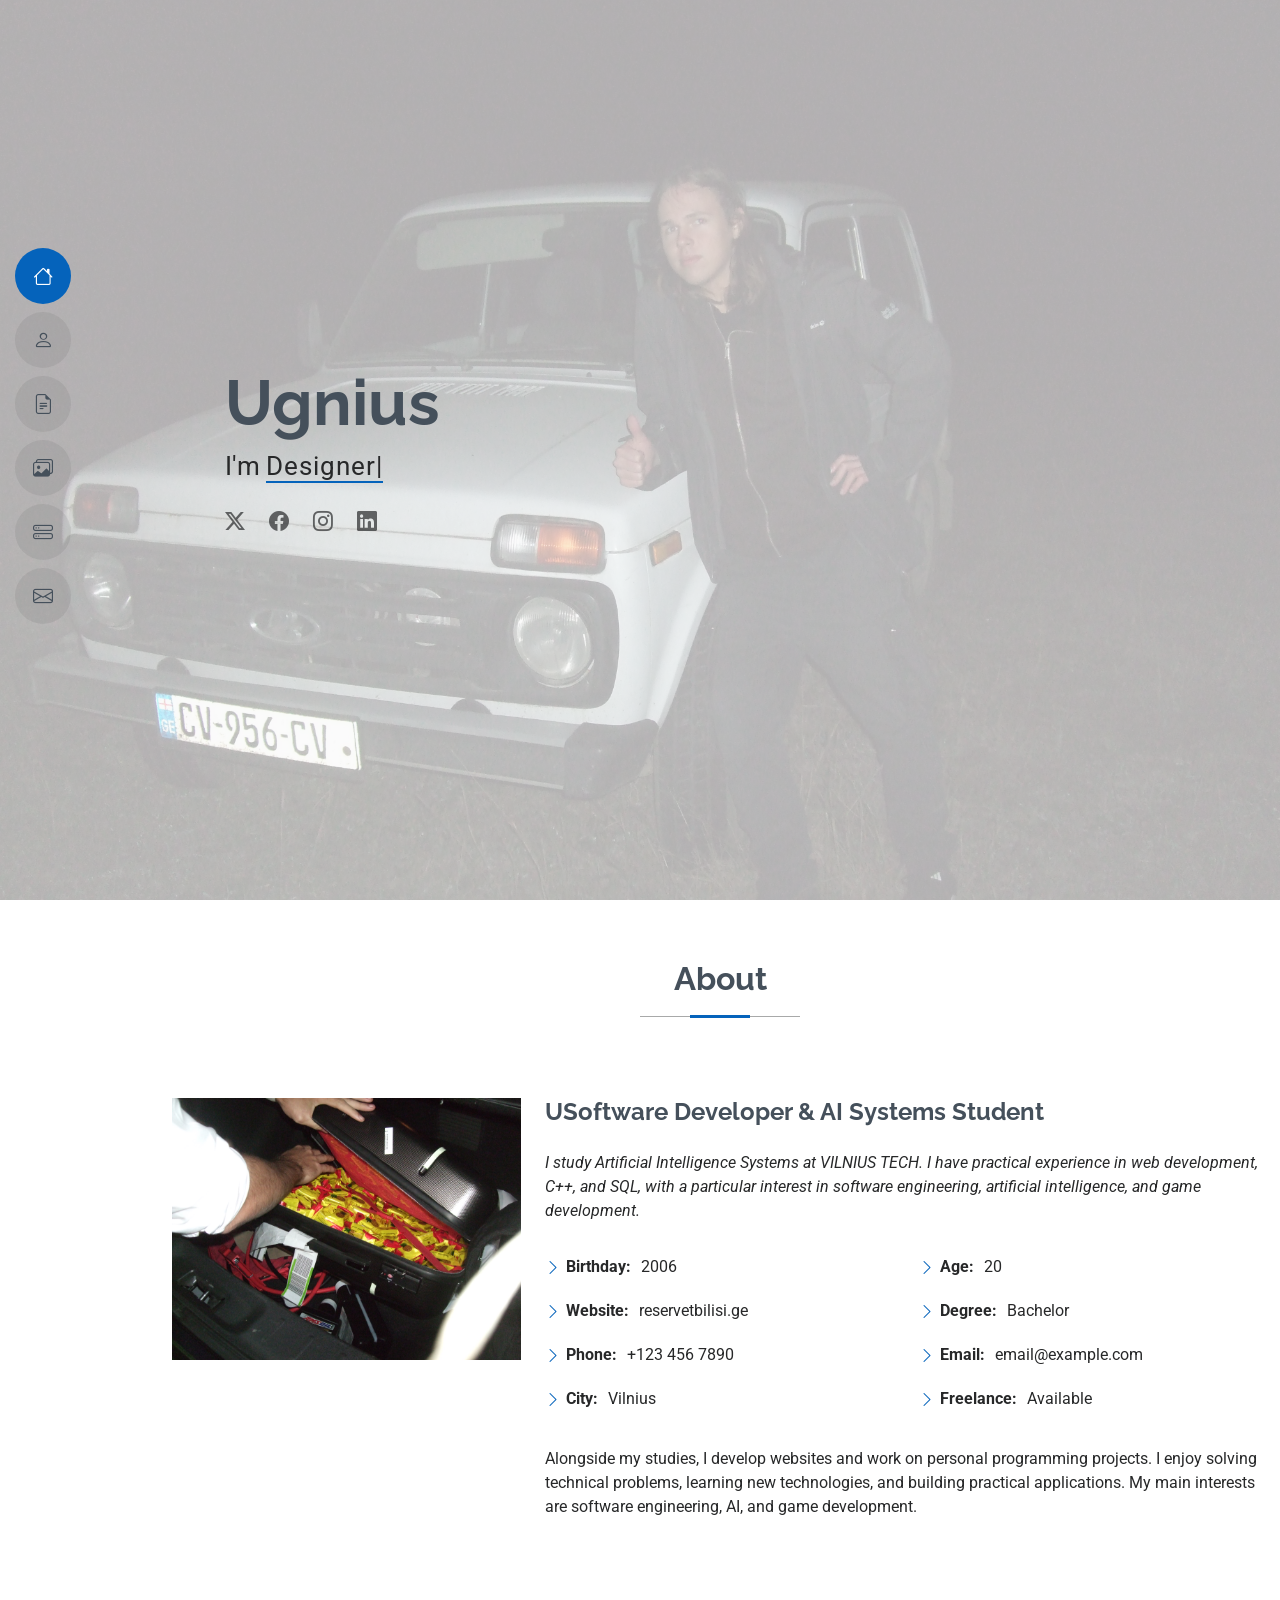
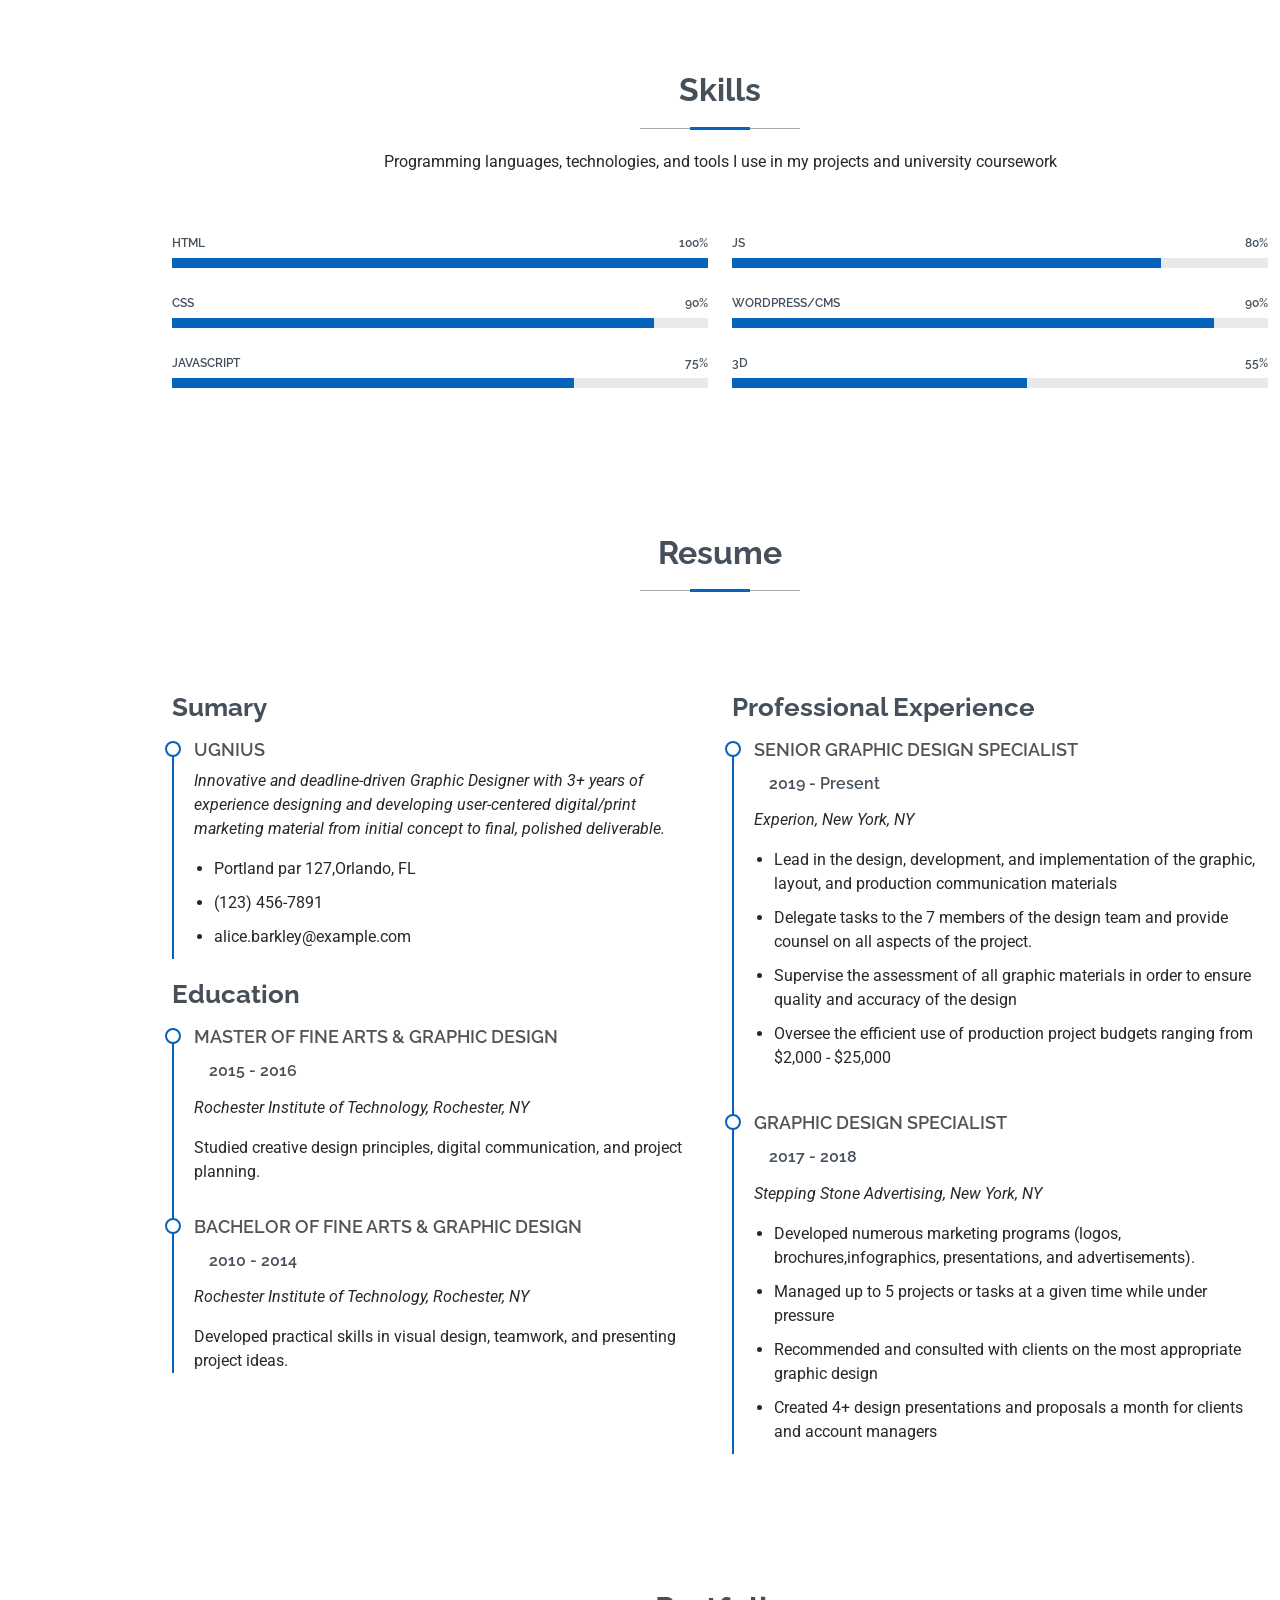
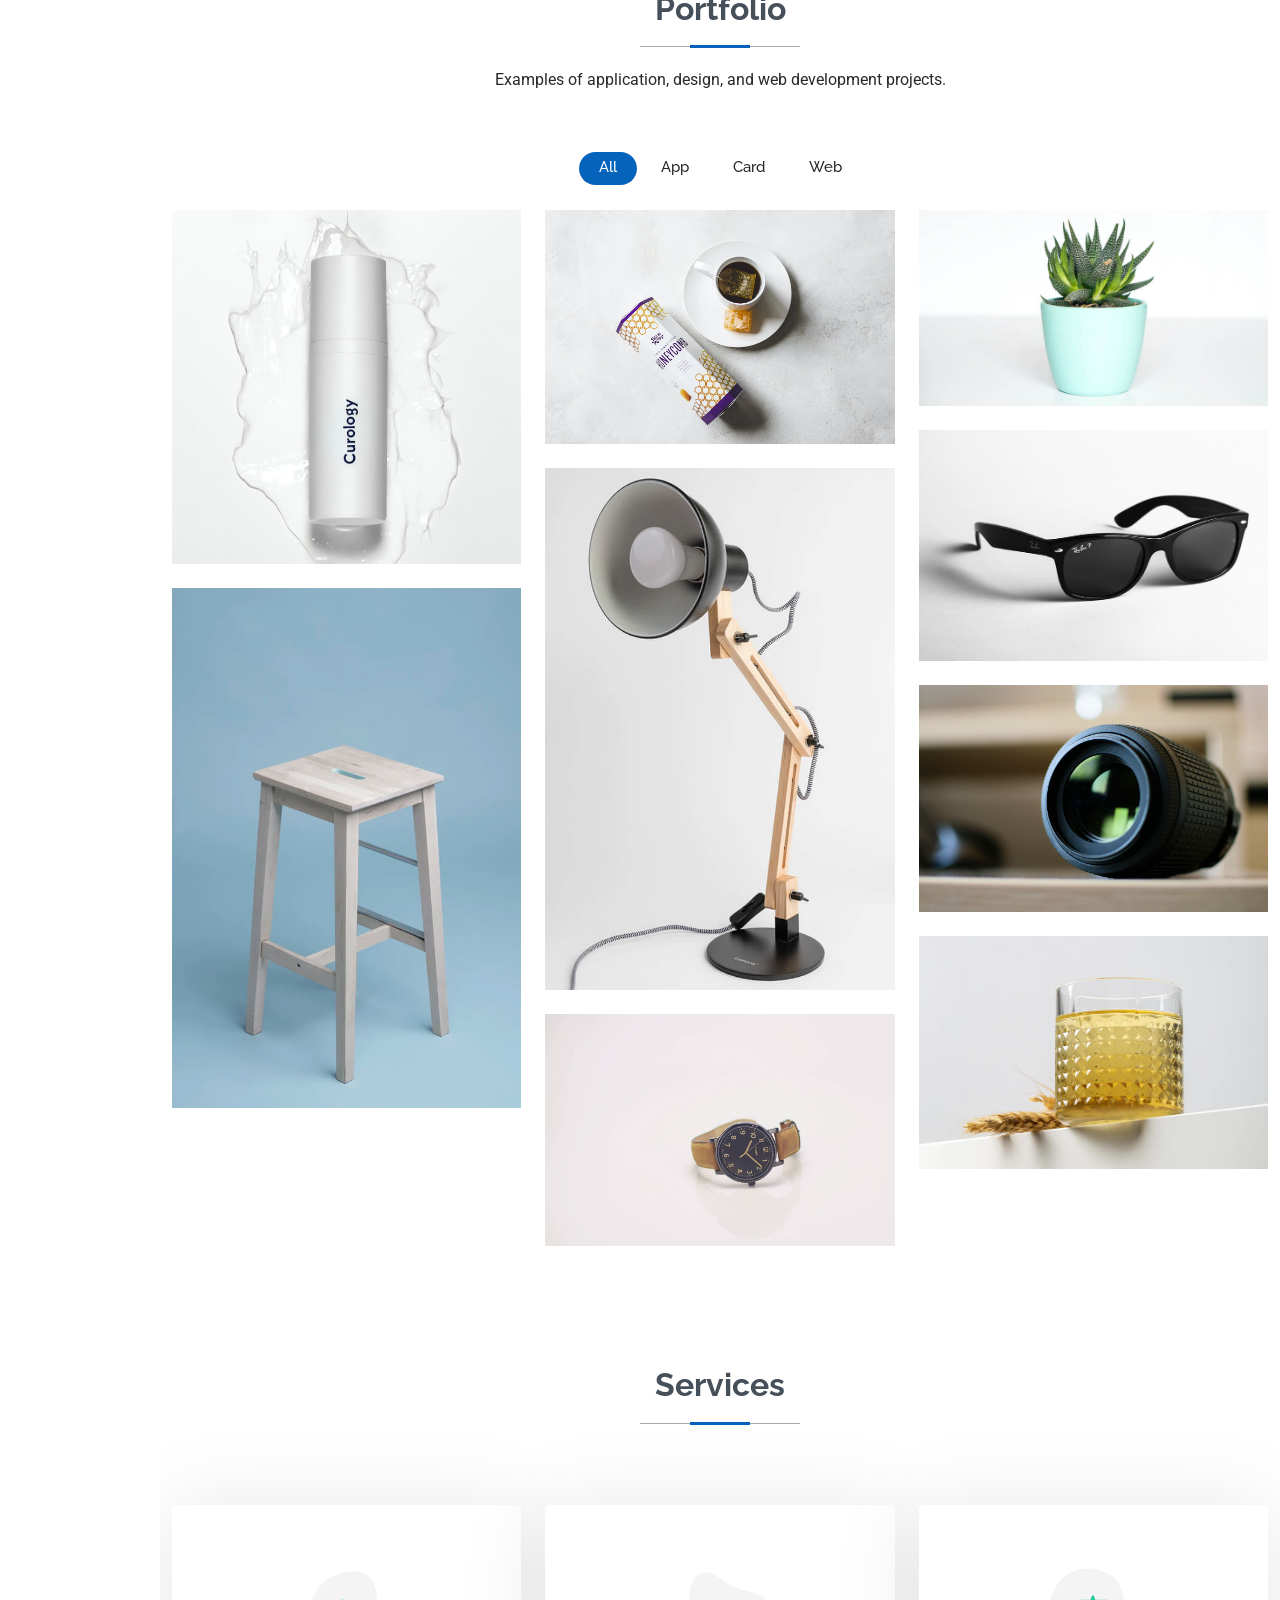
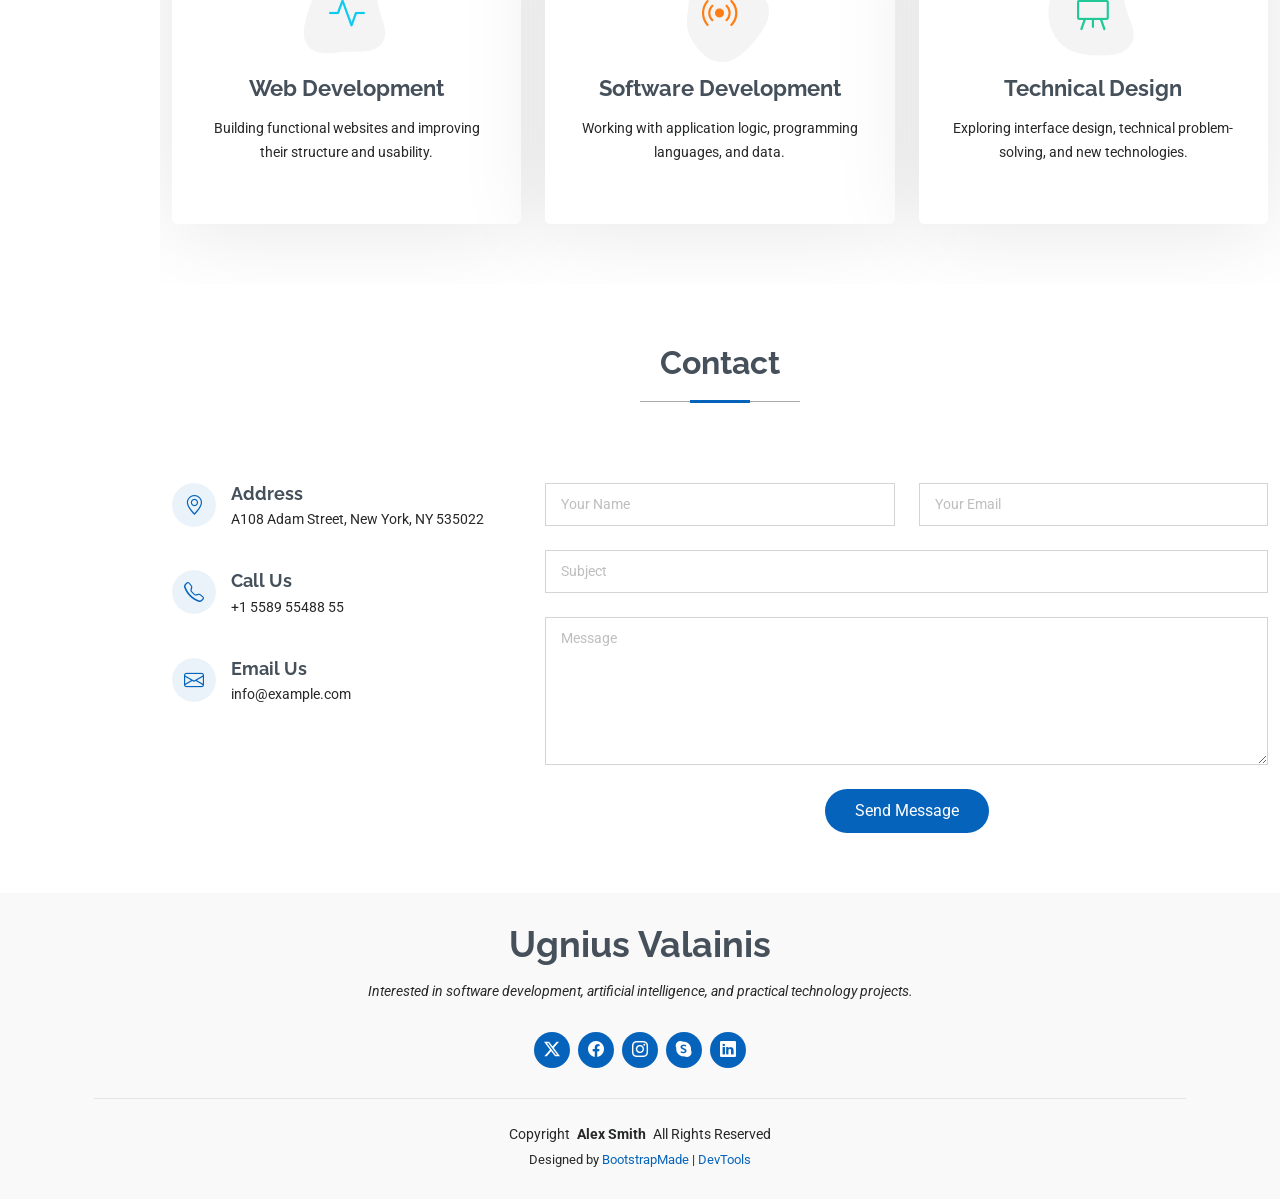
<file: index.html>
<!DOCTYPE html>
<html lang="en">

<head>

  <meta charset="UTF-8">
  <meta content="width=device-width, initial-scale=1.0" name="viewport">
  <title>My CV</title>
  <meta name="author" content="Ugnius Valainis">
  <meta content="Ugnius Valainis CV page" name="description">
  <meta content="" name="keywords">

  <!-- Favicons -->
  <link href="assets/img/favicon.png?v=2" rel="icon">
  <link href="assets/img/apple-touch-icon.png" rel="apple-touch-icon">

  <!-- Fonts -->
  <link href="https://fonts.googleapis.com" rel="preconnect">
  <link href="https://fonts.gstatic.com" rel="preconnect" crossorigin>
  <link href="https://fonts.googleapis.com/css2?family=Roboto:ital,wght@0,100;0,300;0,400;0,500;0,700;0,900;1,100;1,300;1,400;1,500;1,700;1,900&family=Poppins:ital,wght@0,100;0,200;0,300;0,400;0,500;0,600;0,700;0,800;0,900;1,100;1,200;1,300;1,400;1,500;1,600;1,700;1,800;1,900&family=Raleway:ital,wght@0,100;0,200;0,300;0,400;0,500;0,600;0,700;0,800;0,900;1,100;1,200;1,300;1,400;1,500;1,600;1,700;1,800;1,900&display=swap" rel="stylesheet">

  <!-- Library styles -->
  <link href="assets/vendor/bootstrap/css/bootstrap.min.css" rel="stylesheet">
  <link href="assets/vendor/bootstrap-icons/bootstrap-icons.css" rel="stylesheet">
  <link href="assets/vendor/aos/aos.css" rel="stylesheet">
  <link href="assets/vendor/glightbox/css/glightbox.min.css" rel="stylesheet">
  <link href="assets/vendor/swiper/swiper-bundle.min.css" rel="stylesheet">
  

  <!-- Site styles -->
  <link href="assets/css/main.css" rel="stylesheet">

</head>

<body class="index-page">

  <header id="header" class="header d-flex flex-column justify-content-center">

    <i class="header-toggle d-xl-none bi bi-list"></i>

    <nav id="navmenu" class="navmenu">
      <ul>
        <li><a href="#hero" class="active"><i class="bi bi-house navicon"></i><span>Home</span></a></li>
        <li><a href="#about"><i class="bi bi-person navicon"></i><span>About</span></a></li>
        <li><a href="#resume"><i class="bi bi-file-earmark-text navicon"></i><span>Resume</span></a></li>
        <li><a href="#portfolio"><i class="bi bi-images navicon"></i><span>Portfolio</span></a></li>
        <li><a href="#services"><i class="bi bi-hdd-stack navicon"></i><span>Services</span></a></li>
        <li><a href="#contact"><i class="bi bi-envelope navicon"></i><span>Contact</span></a></li>
      </ul>
    </nav>

  </header>

  <main class="main">

    <!-- Hero -->
    <section id="hero" class="hero section light-background">

      <img src="assets/img/hero-bg.jpg" alt="">

      <div class="container" data-aos="zoom-out">
        <div class="row justify-content-center">
          <div class="col-lg-9">
            <h2>Ugnius</h2>
            <p>I'm <span class="typed" data-typed-items="Designer, Developer, Freelancer">Designer</span><span class="typed-cursor typed-cursor--blink" aria-hidden="true"></span></p>
            <div class="social-links">
              <a href="#"><i class="bi bi-twitter-x"></i></a>
              <a href="#"><i class="bi bi-facebook"></i></a>
              <a href="#"><i class="bi bi-instagram"></i></a>
              <a href="#"><i class="bi bi-linkedin"></i></a>
            </div>
          </div>
        </div>
      </div>

    </section>

    <!-- About -->
    <section id="about" class="about section">

      <div class="container section-title" data-aos="fade-up">
        <h2>About</h2>
      </div>

      <div class="container" data-aos="fade-up" data-aos-delay="100">

        <div class="row gy-4 justify-content-center">
          <div class="col-lg-4">
            <img src="assets/img/profile-img.jpg" class="img-fluid" alt="">
          </div>
          <div class="col-lg-8 content">
            <h2>USoftware Developer &amp; AI Systems Student</h2>
            <p class="fst-italic py-3">
               I study Artificial Intelligence Systems at VILNIUS TECH.
  I have practical experience in web development, C++, and SQL,
  with a particular interest in software engineering,
  artificial intelligence, and game development.
            </p>
            <div class="row">
              <div class="col-lg-6">
                <ul>
                  <li><i class="bi bi-chevron-right"></i> <strong>Birthday:</strong> <span>2006</span></li>
                  <li><i class="bi bi-chevron-right"></i> <strong>Website:</strong> <span>reservetbilisi.ge</span></li>
                  <li><i class="bi bi-chevron-right"></i> <strong>Phone:</strong> <span>+123 456 7890</span></li>
                  <li><i class="bi bi-chevron-right"></i> <strong>City:</strong> <span>Vilnius</span></li>
                </ul>
              </div>
              <div class="col-lg-6">
                <ul>
                  <li><i class="bi bi-chevron-right"></i> <strong>Age:</strong> <span>20</span></li>
                  <li><i class="bi bi-chevron-right"></i> <strong>Degree:</strong> <span>Bachelor</span></li>
                  <li><i class="bi bi-chevron-right"></i> <strong>Email:</strong> <span>email@example.com</span></li>
                  <li><i class="bi bi-chevron-right"></i> <strong>Freelance:</strong> <span>Available</span></li>
                </ul>
              </div>
            </div>
            <p class="py-3">
              Alongside my studies, I develop websites and work on personal
  programming projects. I enjoy solving technical problems,
  learning new technologies, and building practical applications.
  My main interests are software engineering, AI, and game development.
            </p>
          </div>
        </div>

      </div>

    </section>

    <!-- Skills -->
    <section id="skills" class="skills section">

      <div class="container section-title" data-aos="fade-up">
        <h2>Skills</h2>
        <p>Programming languages, technologies, and tools I use in my projects and university coursework</p>
      </div>

      <div class="container" data-aos="fade-up" data-aos-delay="100">

        <div class="row skills-content skills-animation">

          <div class="col-lg-6">

            <div class="progress">
              <span class="skill"><span>HTML</span> <i class="val">100%</i></span>
              <div class="progress-bar-wrap">
                <div class="progress-bar" role="progressbar" aria-valuenow="100" aria-valuemin="0" aria-valuemax="100"></div>
              </div>
            </div>

            <div class="progress">
              <span class="skill"><span>CSS</span> <i class="val">90%</i></span>
              <div class="progress-bar-wrap">
                <div class="progress-bar" role="progressbar" aria-valuenow="90" aria-valuemin="0" aria-valuemax="100"></div>
              </div>
            </div>

            <div class="progress">
              <span class="skill"><span>JavaScript</span> <i class="val">75%</i></span>
              <div class="progress-bar-wrap">
                <div class="progress-bar" role="progressbar" aria-valuenow="75" aria-valuemin="0" aria-valuemax="100"></div>
              </div>
            </div>

          </div>

          <div class="col-lg-6">

            <div class="progress">
              <span class="skill"><span>JS</span> <i class="val">80%</i></span>
              <div class="progress-bar-wrap">
                <div class="progress-bar" role="progressbar" aria-valuenow="80" aria-valuemin="0" aria-valuemax="100"></div>
              </div>
            </div>

            <div class="progress">
              <span class="skill"><span>WordPress/CMS</span> <i class="val">90%</i></span>
              <div class="progress-bar-wrap">
                <div class="progress-bar" role="progressbar" aria-valuenow="90" aria-valuemin="0" aria-valuemax="100"></div>
              </div>
            </div>

            <div class="progress">
              <span class="skill"><span>3d</span> <i class="val">55%</i></span>
              <div class="progress-bar-wrap">
                <div class="progress-bar" role="progressbar" aria-valuenow="55" aria-valuemin="0" aria-valuemax="100"></div>
              </div>
            </div>

          </div>

        </div>

      </div>

    </section>

    <!-- Resume -->
    <section id="resume" class="resume section">

      <div class="container section-title" data-aos="fade-up">
        <h2>Resume</h2>
      </div>

      <div class="container">

        <div class="row">

          <div class="col-lg-6" data-aos="fade-up" data-aos-delay="100">
            <h3 class="resume-title">Sumary</h3>

            <div class="resume-item pb-0">
              <h4>Ugnius</h4>
              <p><em>Innovative and deadline-driven Graphic Designer with 3+ years of experience designing and developing user-centered digital/print marketing material from initial concept to final, polished deliverable.</em></p>
              <ul>
                <li>Portland par 127,Orlando, FL</li>
                <li>(123) 456-7891</li>
                <li>alice.barkley@example.com</li>
              </ul>
            </div>

            <h3 class="resume-title">Education</h3>
            <div class="resume-item">
              <h4>Master of Fine Arts &amp; Graphic Design</h4>
              <h5>2015 - 2016</h5>
              <p><em>Rochester Institute of Technology, Rochester, NY</em></p>
              <p>Studied creative design principles, digital communication, and project planning.</p>
            </div>

            <div class="resume-item">
              <h4>Bachelor of Fine Arts &amp; Graphic Design</h4>
              <h5>2010 - 2014</h5>
              <p><em>Rochester Institute of Technology, Rochester, NY</em></p>
              <p>Developed practical skills in visual design, teamwork, and presenting project ideas.</p>
            </div>

          </div>

          <div class="col-lg-6" data-aos="fade-up" data-aos-delay="200">
            <h3 class="resume-title">Professional Experience</h3>
            <div class="resume-item">
              <h4>Senior graphic design specialist</h4>
              <h5>2019 - Present</h5>
              <p><em>Experion, New York, NY </em></p>
              <ul>
                <li>Lead in the design, development, and implementation of the graphic, layout, and production communication materials</li>
                <li>Delegate tasks to the 7 members of the design team and provide counsel on all aspects of the project. </li>
                <li>Supervise the assessment of all graphic materials in order to ensure quality and accuracy of the design</li>
                <li>Oversee the efficient use of production project budgets ranging from $2,000 - $25,000</li>
              </ul>
            </div>

            <div class="resume-item">
              <h4>Graphic design specialist</h4>
              <h5>2017 - 2018</h5>
              <p><em>Stepping Stone Advertising, New York, NY</em></p>
              <ul>
                <li>Developed numerous marketing programs (logos, brochures,infographics, presentations, and advertisements).</li>
                <li>Managed up to 5 projects or tasks at a given time while under pressure</li>
                <li>Recommended and consulted with clients on the most appropriate graphic design</li>
                <li>Created 4+ design presentations and proposals a month for clients and account managers</li>
              </ul>
            </div>

          </div>

        </div>

      </div>

    </section>

    <!-- Portfolio -->
    <section id="portfolio" class="portfolio section">

      <div class="container section-title" data-aos="fade-up">
        <h2>Portfolio</h2>
        <p>Examples of application, design, and web development projects.</p>
      </div>

      <div class="container">

        <div class="isotope-layout" data-default-filter="*" data-layout="masonry" data-sort="original-order">

          <ul class="portfolio-filters isotope-filters" data-aos="fade-up" data-aos-delay="100">
            <li data-filter="*" class="filter-active">All</li>
            <li data-filter=".filter-app">App</li>
            <li data-filter=".filter-product">Card</li>
            <li data-filter=".filter-branding">Web</li>
          </ul>

          <div class="row gy-4 isotope-container" data-aos="fade-up" data-aos-delay="200">

            <div class="col-lg-4 col-md-6 portfolio-item isotope-item filter-app">
              <img src="assets/img/masonry-portfolio/masonry-portfolio-1.jpg" class="img-fluid" alt="">
              <div class="portfolio-info">
                <h4>App 1</h4>
                <p>Example project showcasing basic design and development work.</p>
                <a href="assets/img/masonry-portfolio/masonry-portfolio-1.jpg" title="App 1" data-gallery="portfolio-gallery-app" class="glightbox preview-link"><i class="bi bi-zoom-in"></i></a>
                <a href="" title="More Details" class="details-link"><i class="bi bi-link-45deg"></i></a>
              </div>
            </div>

            <div class="col-lg-4 col-md-6 portfolio-item isotope-item filter-product">
              <img src="assets/img/masonry-portfolio/masonry-portfolio-2.jpg" class="img-fluid" alt="">
              <div class="portfolio-info">
                <h4>Product 1</h4>
                <p>Example project showcasing basic design and development work.</p>
                <a href="assets/img/masonry-portfolio/masonry-portfolio-2.jpg" title="Product 1" data-gallery="portfolio-gallery-product" class="glightbox preview-link"><i class="bi bi-zoom-in"></i></a>
                <a href="" title="More Details" class="details-link"><i class="bi bi-link-45deg"></i></a>
              </div>
            </div>

            <div class="col-lg-4 col-md-6 portfolio-item isotope-item filter-branding">
              <img src="assets/img/masonry-portfolio/masonry-portfolio-3.jpg" class="img-fluid" alt="">
              <div class="portfolio-info">
                <h4>Branding 1</h4>
                <p>Example project showcasing basic design and development work.</p>
                <a href="assets/img/masonry-portfolio/masonry-portfolio-3.jpg" title="Branding 1" data-gallery="portfolio-gallery-branding" class="glightbox preview-link"><i class="bi bi-zoom-in"></i></a>
                <a href="" title="More Details" class="details-link"><i class="bi bi-link-45deg"></i></a>
              </div>
            </div>

            <div class="col-lg-4 col-md-6 portfolio-item isotope-item filter-app">
              <img src="assets/img/masonry-portfolio/masonry-portfolio-4.jpg" class="img-fluid" alt="">
              <div class="portfolio-info">
                <h4>App 2</h4>
                <p>Example project showcasing basic design and development work.</p>
                <a href="assets/img/masonry-portfolio/masonry-portfolio-4.jpg" title="App 2" data-gallery="portfolio-gallery-app" class="glightbox preview-link"><i class="bi bi-zoom-in"></i></a>
                <a href="" title="More Details" class="details-link"><i class="bi bi-link-45deg"></i></a>
              </div>
            </div>

            <div class="col-lg-4 col-md-6 portfolio-item isotope-item filter-product">
              <img src="assets/img/masonry-portfolio/masonry-portfolio-5.jpg" class="img-fluid" alt="">
              <div class="portfolio-info">
                <h4>Product 2</h4>
                <p>Example project showcasing basic design and development work.</p>
                <a href="assets/img/masonry-portfolio/masonry-portfolio-5.jpg" title="Product 2" data-gallery="portfolio-gallery-product" class="glightbox preview-link"><i class="bi bi-zoom-in"></i></a>
                <a href="" title="More Details" class="details-link"><i class="bi bi-link-45deg"></i></a>
              </div>
            </div>

            <div class="col-lg-4 col-md-6 portfolio-item isotope-item filter-branding">
              <img src="assets/img/masonry-portfolio/masonry-portfolio-6.jpg" class="img-fluid" alt="">
              <div class="portfolio-info">
                <h4>Branding 2</h4>
                <p>Example project showcasing basic design and development work.</p>
                <a href="assets/img/masonry-portfolio/masonry-portfolio-6.jpg" title="Branding 2" data-gallery="portfolio-gallery-branding" class="glightbox preview-link"><i class="bi bi-zoom-in"></i></a>
                <a href="" title="More Details" class="details-link"><i class="bi bi-link-45deg"></i></a>
              </div>
            </div>

            <div class="col-lg-4 col-md-6 portfolio-item isotope-item filter-app">
              <img src="assets/img/masonry-portfolio/masonry-portfolio-7.jpg" class="img-fluid" alt="">
              <div class="portfolio-info">
                <h4>App 3</h4>
                <p>Example project showcasing basic design and development work.</p>
                <a href="assets/img/masonry-portfolio/masonry-portfolio-7.jpg" title="App 3" data-gallery="portfolio-gallery-app" class="glightbox preview-link"><i class="bi bi-zoom-in"></i></a>
                <a href="" title="More Details" class="details-link"><i class="bi bi-link-45deg"></i></a>
              </div>
            </div>

            <div class="col-lg-4 col-md-6 portfolio-item isotope-item filter-product">
              <img src="assets/img/masonry-portfolio/masonry-portfolio-8.jpg" class="img-fluid" alt="">
              <div class="portfolio-info">
                <h4>Product 3</h4>
                <p>Example project showcasing basic design and development work.</p>
                <a href="assets/img/masonry-portfolio/masonry-portfolio-8.jpg" title="Product 3" data-gallery="portfolio-gallery-product" class="glightbox preview-link"><i class="bi bi-zoom-in"></i></a>
                <a href="" title="More Details" class="details-link"><i class="bi bi-link-45deg"></i></a>
              </div>
            </div>

            <div class="col-lg-4 col-md-6 portfolio-item isotope-item filter-branding">
              <img src="assets/img/masonry-portfolio/masonry-portfolio-9.jpg" class="img-fluid" alt="">
              <div class="portfolio-info">
                <h4>Branding 3</h4>
                <p>Example project showcasing basic design and development work.</p>
                <a href="assets/img/masonry-portfolio/masonry-portfolio-9.jpg" title="Branding 2" data-gallery="portfolio-gallery-branding" class="glightbox preview-link"><i class="bi bi-zoom-in"></i></a>
                <a href="" title="More Details" class="details-link"><i class="bi bi-link-45deg"></i></a>
              </div>
            </div>

          </div>

        </div>

      </div>

    </section>

    <!-- Services -->
    <section id="services" class="services section">

      <div class="container section-title" data-aos="fade-up">
        <h2>Services</h2>
      </div>

      <div class="container">

        <div class="row gy-4">

          <div class="col-lg-4 col-md-6" data-aos="fade-up" data-aos-delay="100">
            <div class="service-item item-cyan position-relative">
              <div class="icon">
                <svg width="100" height="100" viewBox="0 0 600 600" xmlns="http://www.w3.org/2000/svg">
                  <path stroke="none" stroke-width="0" fill="#f5f5f5" d="M300,521.0016835830174C376.1290562159157,517.8887921683347,466.0731472004068,529.7835943286574,510.70327084640275,468.03025145048787C554.3714126377745,407.6079735673963,508.03601936045806,328.9844924480964,491.2728896941984,256.3432110539036C474.5976632858925,184.082847569629,479.9380746630129,96.60480741107993,416.23090153303,58.64404602377083C348.86323505073057,18.502131276798302,261.93793281208167,40.57373210992963,193.5410806939664,78.93577620505333C130.42746243093433,114.334589627462,98.30271207620316,179.96522072025542,76.75703585869454,249.04625023123273C51.97151888228291,328.5150500222984,13.704378332031375,421.85034740162234,66.52175969318436,486.19268352777647C119.04800174914682,550.1803526380478,217.28368757567262,524.383925680826,300,521.0016835830174"></path>
                </svg>
                <i class="bi bi-activity"></i>
              </div>
              <a href="#" class="stretched-link">
                <h3>Web Development</h3>
              </a>
              <p>Building functional websites and improving their structure and usability.</p>
            </div>
          </div>

          <div class="col-lg-4 col-md-6" data-aos="fade-up" data-aos-delay="200">
            <div class="service-item item-orange position-relative">
              <div class="icon">
                <svg width="100" height="100" viewBox="0 0 600 600" xmlns="http://www.w3.org/2000/svg">
                  <path stroke="none" stroke-width="0" fill="#f5f5f5" d="M300,582.0697525312426C382.5290701553225,586.8405444964366,449.9789794690241,525.3245884688669,502.5850820975895,461.55621195738473C556.606425686781,396.0723002908107,615.8543463187945,314.28637112970534,586.6730223649479,234.56875336149918C558.9533121215079,158.8439757836574,454.9685369536778,164.00468322053177,381.49747125262974,130.76875717737553C312.15926192815925,99.40240125094834,248.97055460311594,18.661163978235184,179.8680185752513,50.54337015887873C110.5421016452524,82.52863877960104,119.82277516462835,180.83849132639028,109.12597500060166,256.43424936330496C100.08760227029461,320.3096726198365,92.17705696193138,384.0621239912766,124.79988738764834,439.7174275375508C164.83382741302287,508.01625554203684,220.96474134820875,577.5009287672846,300,582.0697525312426"></path>
                </svg>
                <i class="bi bi-broadcast"></i>
              </div>
              <a href="#" class="stretched-link">
                <h3>Software Development</h3>
              </a>
              <p>Working with application logic, programming languages, and data.</p>
            </div>
          </div>

          <div class="col-lg-4 col-md-6" data-aos="fade-up" data-aos-delay="300">
            <div class="service-item item-teal position-relative">
              <div class="icon">
                <svg width="100" height="100" viewBox="0 0 600 600" xmlns="http://www.w3.org/2000/svg">
                  <path stroke="none" stroke-width="0" fill="#f5f5f5" d="M300,541.5067337569781C382.14930387511276,545.0595476570109,479.8736841581634,548.3450877840088,526.4010558755058,480.5488172755941C571.5218469581645,414.80211281144784,517.5187510058486,332.0715597781072,496.52539010469104,255.14436215662573C477.37192568655914,184.95920475031193,473.57363656557914,105.61284051026155,413.0603344069578,65.22779650032875C343.27470386102294,18.654635553484475,251.2091493199835,5.337323636656869,175.0934190732945,40.62881213300186C97.87086631185822,76.43348514350839,51.98124368387456,156.15599469081315,36.44837278890362,239.84606092416172C21.716077023791087,319.22268207091537,43.775223500013084,401.1760424656574,96.891909868211,461.97329694683043C147.22146801428983,519.5804099606455,223.5754009179313,538.201503339737,300,541.5067337569781"></path>
                </svg>
                <i class="bi bi-easel"></i>
              </div>
              <a href="#" class="stretched-link">
                <h3>Technical Design</h3>
              </a>
              <p>Exploring interface design, technical problem-solving, and new technologies.</p>
            </div>
          </div>

        </div>

      </div>

    </section>

    <!-- Contact -->
    <section id="contact" class="contact section">

      <div class="container section-title" data-aos="fade-up">
        <h2>Contact</h2>
      </div>

      <div class="container" data-aos="fade" data-aos-delay="100">

        <div class="row gy-4">

          <div class="col-lg-4">
            <div class="info-item d-flex" data-aos="fade-up" data-aos-delay="200">
              <i class="bi bi-geo-alt flex-shrink-0"></i>
              <div>
                <h3>Address</h3>
                <p>A108 Adam Street, New York, NY 535022</p>
              </div>
            </div>

            <div class="info-item d-flex" data-aos="fade-up" data-aos-delay="300">
              <i class="bi bi-telephone flex-shrink-0"></i>
              <div>
                <h3>Call Us</h3>
                <p>+1 5589 55488 55</p>
              </div>
            </div>

            <div class="info-item d-flex" data-aos="fade-up" data-aos-delay="400">
              <i class="bi bi-envelope flex-shrink-0"></i>
              <div>
                <h3>Email Us</h3>
                <p>info@example.com</p>
              </div>
            </div>

          </div>

          <div class="col-lg-8">
            <form action="forms/contact.php" method="post" class="php-email-form" data-aos="fade-up" data-aos-delay="200">
              <div class="row gy-4">

                <div class="col-md-6">
                  <input type="text" name="name" class="form-control" placeholder="Your Name" required="">
                </div>

                <div class="col-md-6 ">
                  <input type="email" class="form-control" name="email" placeholder="Your Email" required="">
                </div>

                <div class="col-md-12">
                  <input type="text" class="form-control" name="subject" placeholder="Subject" required="">
                </div>

                <div class="col-md-12">
                  <textarea class="form-control" name="message" rows="6" placeholder="Message" required=""></textarea>
                </div>

                <div class="col-md-12 text-center">
                  <div class="loading">Loading</div>
                  <div class="error-message"></div>
                  <div class="sent-message">Your message has been sent. Thank you!</div>

                  <button type="submit">Send Message</button>
                </div>

              </div>
            </form>
          </div>

        </div>

      </div>

    </section>

  </main>

  <footer id="footer" class="footer position-relative light-background">
    <div class="container">
      <h3 class="sitename">Ugnius Valainis</h3>
      <p>Interested in software development, artificial intelligence, and practical technology projects.</p>
      <div class="social-links d-flex justify-content-center">
        <a href=""><i class="bi bi-twitter-x"></i></a>
        <a href=""><i class="bi bi-facebook"></i></a>
        <a href=""><i class="bi bi-instagram"></i></a>
        <a href=""><i class="bi bi-skype"></i></a>
        <a href=""><i class="bi bi-linkedin"></i></a>
      </div>
      <div class="container">
        <div class="copyright">
          <span>Copyright</span> <strong class="px-1 sitename">Alex Smith</strong> <span>All Rights Reserved</span>
        </div>
        <div class="credits">
          <!-- Keep template credits unless your license permits removal. -->

          <!-- Licensing information: https://bootstrapmade.com/license/ -->

          Designed by <a href="https://bootstrapmade.com/">BootstrapMade</a> | <a href="https://bootstrapmade.com/tools/">DevTools</a>
        </div>
      </div>
    </div>
  </footer>

  <!-- Scroll Top -->
  <a href="#" id="scroll-top" class="scroll-top d-flex align-items-center justify-content-center"><i class="bi bi-arrow-up-short"></i></a>

  <!-- Preloader -->
  <div id="preloader"></div>

  <!-- Libraries -->
  <script src="assets/vendor/bootstrap/js/bootstrap.bundle.min.js"></script>
  <script src="assets/vendor/php-email-form/validate.js"></script>
  <script src="assets/vendor/aos/aos.js"></script>
  <script src="assets/vendor/typed.js/typed.umd.js"></script>
  <script src="assets/vendor/purecounter/purecounter_vanilla.js"></script>
  <script src="assets/vendor/waypoints/noframework.waypoints.js"></script>
  <script src="assets/vendor/glightbox/js/glightbox.min.js"></script>
  <script src="assets/vendor/imagesloaded/imagesloaded.pkgd.min.js"></script>
  <script src="assets/vendor/isotope-layout/isotope.pkgd.min.js"></script>
  <script src="assets/vendor/swiper/swiper-bundle.min.js"></script>

  <!-- Site scripts -->
  <script src="assets/js/main.js"></script>

</body>

</html>
</file>
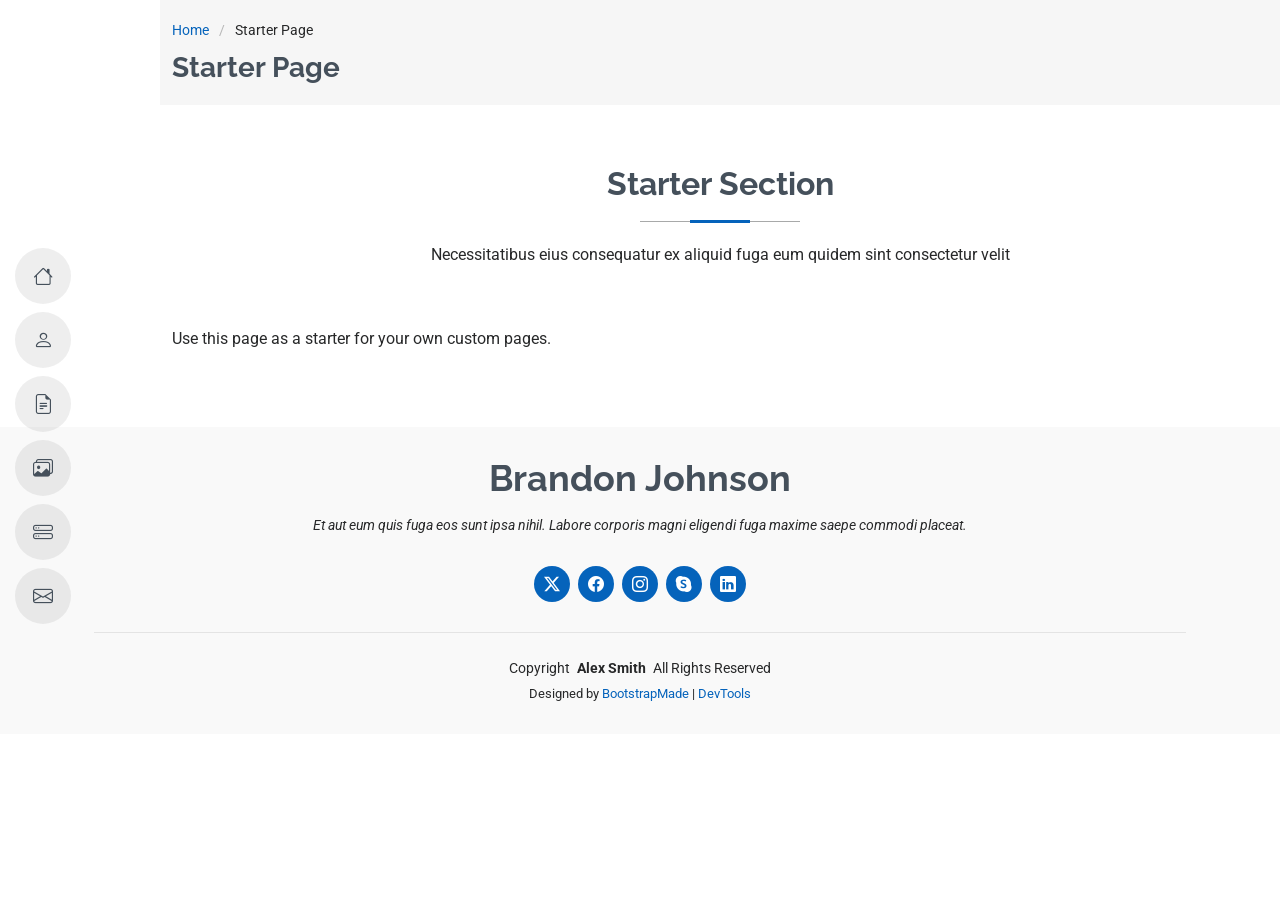
<file: starter-page.html>
<!DOCTYPE html>
<html lang="en">

<head>
  <meta charset="utf-8">
  <meta content="width=device-width, initial-scale=1.0" name="viewport">
  <title>Starter Page - MyResume Bootstrap Template</title>
  <meta content="" name="description">
  <meta content="" name="keywords">

  <!-- Favicons -->
  <link href="assets/img/favicon.png" rel="icon">
  <link href="assets/img/apple-touch-icon.png" rel="apple-touch-icon">

  <!-- Fonts -->
  <link href="https://fonts.googleapis.com" rel="preconnect">
  <link href="https://fonts.gstatic.com" rel="preconnect" crossorigin>
  <link href="https://fonts.googleapis.com/css2?family=Roboto:ital,wght@0,100;0,300;0,400;0,500;0,700;0,900;1,100;1,300;1,400;1,500;1,700;1,900&family=Poppins:ital,wght@0,100;0,200;0,300;0,400;0,500;0,600;0,700;0,800;0,900;1,100;1,200;1,300;1,400;1,500;1,600;1,700;1,800;1,900&family=Raleway:ital,wght@0,100;0,200;0,300;0,400;0,500;0,600;0,700;0,800;0,900;1,100;1,200;1,300;1,400;1,500;1,600;1,700;1,800;1,900&display=swap" rel="stylesheet">

  <!-- Library styles -->
  <link href="assets/vendor/bootstrap/css/bootstrap.min.css" rel="stylesheet">
  <link href="assets/vendor/bootstrap-icons/bootstrap-icons.css" rel="stylesheet">
  <link href="assets/vendor/aos/aos.css" rel="stylesheet">
  <link href="assets/vendor/glightbox/css/glightbox.min.css" rel="stylesheet">
  <link href="assets/vendor/swiper/swiper-bundle.min.css" rel="stylesheet">

  <!-- Site styles -->
  <link href="assets/css/main.css" rel="stylesheet">

  <!-- MyResume by BootstrapMade. License: https://bootstrapmade.com/license/ -->
</head>

<body class="starter-page-page">

  <header id="header" class="header d-flex flex-column justify-content-center">

    <i class="header-toggle d-xl-none bi bi-list"></i>

    <nav id="navmenu" class="navmenu">
      <ul>
        <li><a href="#hero"><i class="bi bi-house navicon"></i><span>Home</span></a></li>
        <li><a href="#about"><i class="bi bi-person navicon"></i><span>About</span></a></li>
        <li><a href="#resume"><i class="bi bi-file-earmark-text navicon"></i><span>Resume</span></a></li>
        <li><a href="#portfolio"><i class="bi bi-images navicon"></i><span>Portfolio</span></a></li>
        <li><a href="#services"><i class="bi bi-hdd-stack navicon"></i><span>Services</span></a></li>
        <li><a href="#contact"><i class="bi bi-envelope navicon"></i><span>Contact</span></a></li>
      </ul>
    </nav>

  </header>

  <main class="main">

    <!-- Page Title -->
    <div class="page-title" data-aos="fade">
      <div class="container">
        <nav class="breadcrumbs">
          <ol>
            <li><a href="index.html">Home</a></li>
            <li class="current">Starter Page</li>
          </ol>
        </nav>
        <h1>Starter Page</h1>
      </div>
    </div>

    <!-- Starter -->
    <section id="starter-section" class="starter-section section">

      <div class="container section-title" data-aos="fade-up">
        <h2>Starter Section</h2>
        <p>Necessitatibus eius consequatur ex aliquid fuga eum quidem sint consectetur velit</p>
      </div>

      <div class="container" data-aos="fade-up">
        <p>Use this page as a starter for your own custom pages.</p>
      </div>

    </section>

  </main>

  <footer id="footer" class="footer position-relative light-background">
    <div class="container">
      <h3 class="sitename">Brandon Johnson</h3>
      <p>Et aut eum quis fuga eos sunt ipsa nihil. Labore corporis magni eligendi fuga maxime saepe commodi placeat.</p>
      <div class="social-links d-flex justify-content-center">
        <a href=""><i class="bi bi-twitter-x"></i></a>
        <a href=""><i class="bi bi-facebook"></i></a>
        <a href=""><i class="bi bi-instagram"></i></a>
        <a href=""><i class="bi bi-skype"></i></a>
        <a href=""><i class="bi bi-linkedin"></i></a>
      </div>
      <div class="container">
        <div class="copyright">
          <span>Copyright</span> <strong class="px-1 sitename">Alex Smith</strong> <span>All Rights Reserved</span>
        </div>
        <div class="credits">
          <!-- Keep template credits unless your license permits removal. -->

          <!-- Licensing information: https://bootstrapmade.com/license/ -->

          Designed by <a href="https://bootstrapmade.com/">BootstrapMade</a> | <a href="https://bootstrapmade.com/tools/">DevTools</a>
        </div>
      </div>
    </div>
  </footer>

  <!-- Scroll Top -->
  <a href="#" id="scroll-top" class="scroll-top d-flex align-items-center justify-content-center"><i class="bi bi-arrow-up-short"></i></a>

  <!-- Preloader -->
  <div id="preloader"></div>

  <!-- Libraries -->
  <script src="assets/vendor/bootstrap/js/bootstrap.bundle.min.js"></script>
  <script src="assets/vendor/php-email-form/validate.js"></script>
  <script src="assets/vendor/aos/aos.js"></script>
  <script src="assets/vendor/typed.js/typed.umd.js"></script>
  <script src="assets/vendor/purecounter/purecounter_vanilla.js"></script>
  <script src="assets/vendor/waypoints/noframework.waypoints.js"></script>
  <script src="assets/vendor/glightbox/js/glightbox.min.js"></script>
  <script src="assets/vendor/imagesloaded/imagesloaded.pkgd.min.js"></script>
  <script src="assets/vendor/isotope-layout/isotope.pkgd.min.js"></script>
  <script src="assets/vendor/swiper/swiper-bundle.min.js"></script>

  <!-- Site scripts -->
  <script src="assets/js/main.js"></script>

</body>

</html>
</file>
<file: assets/css/main.css>
/* MyResume by BootstrapMade. License: https://bootstrapmade.com/license/ */

/* Fonts */
:root {
  --default-font: "Roboto",  system-ui, -apple-system, "Segoe UI", Roboto, "Helvetica Neue", Arial, "Noto Sans", "Liberation Sans", sans-serif, "Apple Color Emoji", "Segoe UI Emoji", "Segoe UI Symbol", "Noto Color Emoji";
  --heading-font: "Raleway",  sans-serif;
  --nav-font: "Poppins",  sans-serif;
}

/* Colors */
:root {
  --background-color: #ffffff;
  --default-color: #272829;
  --heading-color: #45505b;
  --accent-color: #0563bb;
  --surface-color: #ffffff;
  --contrast-color: #ffffff;
}

/* Navigation colors */
:root {
  --nav-color: #45505b;
  --nav-hover-color: #0563bb;
  --nav-mobile-background-color: #ffffff;
  --nav-dropdown-background-color: #ffffff;
  --nav-dropdown-color: #212529;
  --nav-dropdown-hover-color: #0563bb;
}

/* Color presets */

.light-background {
  --background-color: #f9f9f9;
  --surface-color: #ffffff;
}

.dark-background {
  --background-color: #060606;
  --default-color: #ffffff;
  --heading-color: #ffffff;
  --surface-color: #252525;
  --contrast-color: #ffffff;
}

/* Smooth scroll */
:root {
  scroll-behavior: smooth;
}

/* Base styles */
body {
  color: var(--default-color);
  background-color: var(--background-color);
  font-family: var(--default-font);
}

a {
  color: var(--accent-color);
  text-decoration: none;
  transition: 0.3s;
}

a:hover {
  color: color-mix(in srgb, var(--accent-color), transparent 25%);
  text-decoration: none;
}

h1,
h2,
h3,
h4,
h5,
h6 {
  color: var(--heading-color);
  font-family: var(--heading-font);
}

/* Contact form messages */
.php-email-form .error-message {
  display: none;
  background: #df1529;
  color: #ffffff;
  text-align: left;
  padding: 15px;
  margin-bottom: 24px;
  font-weight: 600;
}

.php-email-form .sent-message {
  display: none;
  color: #ffffff;
  background: #059652;
  text-align: center;
  padding: 15px;
  margin-bottom: 24px;
  font-weight: 600;
}

.php-email-form .loading {
  display: none;
  background: var(--surface-color);
  text-align: center;
  padding: 15px;
  margin-bottom: 24px;
}

.php-email-form .loading:before {
  content: "";
  display: inline-block;
  border-radius: 50%;
  width: 24px;
  height: 24px;
  margin: 0 10px -6px 0;
  border: 3px solid var(--accent-color);
  border-top-color: var(--surface-color);
  animation: php-email-form-loading 1s linear infinite;
}

@keyframes php-email-form-loading {
  0% {
    transform: rotate(0deg);
  }

  100% {
    transform: rotate(360deg);
  }
}

/* Header */
.header {
  color: var(--default-color);
  position: fixed;
  top: 0;
  left: 0;
  bottom: 0;
  padding: 0 15px;
  transition: all ease-in-out 0.3s;
  overflow-y: auto;
  z-index: 997;
  min-width: 200px;
}

@media (max-width: 1199px) {
  .header {
    background-color: var(--background-color);
    border-right: 1px solid color-mix(in srgb, var(--default-color), transparent 90%);
    width: 300px;
    left: -100%;
  }
}

@media (min-width: 1200px) and (max-width: 1600px) {
  .header~main {
    margin-left: 160px;
  }

  .header~main .hero {
    margin-left: -160px;
    width: 100vw;
  }
}

.header.header-show {
  left: 0;
}

.header .header-toggle {
  color: var(--contrast-color);
  background-color: var(--accent-color);
  font-size: 22px;
  display: flex;
  align-items: center;
  justify-content: center;
  width: 40px;
  height: 40px;
  border-radius: 50%;
  cursor: pointer;
  position: fixed;
  top: 15px;
  right: 15px;
  z-index: 9999;
  transition: background-color 0.3s;
}

.header .header-toggle:hover {
  color: var(--contrast-color);
  background-color: color-mix(in srgb, var(--accent-color) 90%, white 15%);
}

/* Navigation */
.navmenu {
  padding: 0;
  z-index: 9997;
}

.navmenu ul {
  list-style: none;
  padding: 0 0 20px 0;
  margin: 0;
  width: 140px;
}

.navmenu a,
.navmenu a:focus {
  color: var(--nav-color);
  font-family: var(--nav-font);
  display: flex;
  align-items: center;
  padding: 10px 18px;
  margin-bottom: 8px;
  font-size: 15px;
  border-radius: 50px;
  background: color-mix(in srgb, var(--default-color), transparent 92%);
  height: 56px;
  width: 100%;
  overflow: hidden;
  transition: 0.3s;
}

.navmenu a i,
.navmenu a:focus i {
  font-size: 20px;
}

.navmenu a span,
.navmenu a:focus span {
  padding: 0 5px 0 7px;
}

@media (min-width: 992px) {

  .navmenu a,
  .navmenu a:focus {
    max-width: 56px;
  }

  .navmenu a span,
  .navmenu a:focus span {
    display: none;
  }
}

.navmenu a:hover,
.navmenu .active,
.navmenu .active:focus,
.navmenu li:hover>a {
  color: var(--contrast-color);
  background: var(--nav-hover-color);
}

.navmenu a:hover,
.navmenu li:hover>a {
  max-width: 100%;
  color: var(--contrast-color);
}

.navmenu a:hover span,
.navmenu li:hover>a span {
  display: block;
}

/* Footer */
.footer {
  color: var(--default-color);
  background-color: var(--background-color);
  font-size: 14px;
  text-align: center;
  padding: 30px 0;
  position: relative;
}

.footer h3 {
  font-size: 36px;
  font-weight: 700;
  position: relative;
  padding: 0;
  margin: 0 0 15px 0;
}

.footer p {
  font-size: 15;
  font-style: italic;
  padding: 0;
  margin: 0 0 30px 0;
}

.footer .social-links {
  margin: 0 0 30px 0;
}

.footer .social-links a {
  font-size: 16px;
  display: flex;
  align-items: center;
  justify-content: center;
  background: var(--accent-color);
  color: var(--contrast-color);
  line-height: 1;
  margin: 0 4px;
  border-radius: 50%;
  text-align: center;
  width: 36px;
  height: 36px;
  transition: 0.3s;
}

.footer .social-links a:hover {
  background: color-mix(in srgb, var(--accent-color), transparent 20%);
  text-decoration: none;
}

.footer .copyright {
  padding-top: 25px;
  border-top: 1px solid color-mix(in srgb, var(--default-color), transparent 90%);
}

.footer .credits {
  font-size: 13px;
  padding-top: 5px;
}

/* Preloader */
#preloader {
  position: fixed;
  inset: 0;
  z-index: 999999;
  overflow: hidden;
  background: var(--background-color);
  transition: all 0.6s ease-out;
}

#preloader:before {
  content: "";
  position: fixed;
  top: calc(50% - 30px);
  left: calc(50% - 30px);
  border: 6px solid #ffffff;
  border-color: var(--accent-color) transparent var(--accent-color) transparent;
  border-radius: 50%;
  width: 60px;
  height: 60px;
  animation: animate-preloader 1.5s linear infinite;
}

@keyframes animate-preloader {
  0% {
    transform: rotate(0deg);
  }

  100% {
    transform: rotate(360deg);
  }
}

/* Scroll to top */
.scroll-top {
  position: fixed;
  visibility: hidden;
  opacity: 0;
  right: 15px;
  bottom: -15px;
  z-index: 99999;
  background-color: var(--accent-color);
  width: 44px;
  height: 44px;
  border-radius: 50px;
  transition: all 0.4s;
}

.scroll-top i {
  font-size: 24px;
  color: var(--contrast-color);
  line-height: 0;
}

.scroll-top:hover {
  background-color: color-mix(in srgb, var(--accent-color), transparent 20%);
  color: var(--contrast-color);
}

.scroll-top.active {
  visibility: visible;
  opacity: 1;
  bottom: 15px;
}

/* Disable animation delay on mobile */
@media screen and (max-width: 768px) {
  [data-aos-delay] {
    transition-delay: 0 !important;
  }
}

/* Page titles and breadcrumbs */
.page-title {
  --background-color: color-mix(in srgb, var(--default-color), transparent 96%);
  color: var(--default-color);
  background-color: var(--background-color);
  padding: 20px 0;
  position: relative;
}

.page-title h1 {
  font-size: 28px;
  font-weight: 700;
  margin: 0;
}

.page-title .breadcrumbs ol {
  display: flex;
  flex-wrap: wrap;
  list-style: none;
  padding: 0 0 10px 0;
  margin: 0;
  font-size: 14px;
  font-weight: 400;
}

.page-title .breadcrumbs ol li+li {
  padding-left: 10px;
}

.page-title .breadcrumbs ol li+li::before {
  content: "/";
  display: inline-block;
  padding-right: 10px;
  color: color-mix(in srgb, var(--default-color), transparent 70%);
}

/* Sections */
section,
.section {
  color: var(--default-color);
  background-color: var(--background-color);
  padding: 60px 0;
  overflow: clip;
}

/* Section titles */
.section-title {
  text-align: center;
  padding-bottom: 60px;
  position: relative;
}

.section-title h2 {
  font-size: 32px;
  font-weight: 700;
  margin-bottom: 20px;
  padding-bottom: 20px;
  position: relative;
}

.section-title h2:before {
  content: "";
  position: absolute;
  display: block;
  width: 160px;
  height: 1px;
  background: color-mix(in srgb, var(--default-color), transparent 60%);
  left: 0;
  right: 0;
  bottom: 1px;
  margin: auto;
}

.section-title h2::after {
  content: "";
  position: absolute;
  display: block;
  width: 60px;
  height: 3px;
  background: var(--accent-color);
  left: 0;
  right: 0;
  bottom: 0;
  margin: auto;
}

.section-title p {
  margin-bottom: 0;
}

/* Hero */
.hero {
  width: 100%;
  min-height: 100vh;
  position: relative;
  padding: 80px 0;
  display: flex;
  align-items: center;
  justify-content: center;
}

.hero img {
  position: absolute;
  inset: 0;
  display: block;
  width: 100%;
  height: 100%;
  object-fit: cover;
  z-index: 1;
}

.hero:before {
  content: "";
  background: color-mix(in srgb, var(--background-color), transparent 30%);
  position: absolute;
  inset: 0;
  z-index: 2;
}

.hero .container {
  position: relative;
  z-index: 3;
}

.hero h2 {
  margin: 0;
  font-size: 64px;
  font-weight: 700;
}

.hero p {
  margin: 5px 0 0 0;
  font-size: 26px;
}

.hero p span {
  letter-spacing: 1px;
  border-bottom: 2px solid var(--accent-color);
}

.hero .social-links {
  margin-top: 25px;
}

.hero .social-links a {
  font-size: 20px;
  display: inline-block;
  color: color-mix(in srgb, var(--default-color), transparent 30%);
  line-height: 1;
  margin-right: 20px;
  transition: 0.3s;
}

.hero .social-links a:hover {
  color: var(--accent-color);
}

@media (max-width: 768px) {
  .hero h2 {
    font-size: 32px;
  }

  .hero p {
    font-size: 20px;
  }
}

/* About */
.about .content h2 {
  font-weight: 700;
  font-size: 24px;
}

.about .content ul {
  list-style: none;
  padding: 0;
}

.about .content ul li {
  margin-bottom: 20px;
  display: flex;
  align-items: center;
}

.about .content ul strong {
  margin-right: 10px;
}

.about .content ul i {
  font-size: 16px;
  margin-right: 5px;
  color: var(--accent-color);
  line-height: 0;
}

/* Stats */
.stats i {
  background-color: var(--accent-color);
  color: var(--contrast-color);
  width: 54px;
  height: 54px;
  font-size: 24px;
  border-radius: 50px;
  display: inline-flex;
  align-items: center;
  justify-content: center;
  position: relative;
  z-index: 1;
}

.stats .stats-item {
  margin-top: 10px;
  width: 100%;
  position: relative;
  text-align: center;
  z-index: 0;
}

.stats .stats-item span {
  font-size: 36px;
  display: block;
  font-weight: 700;
  color: color-mix(in srgb, var(--default-color), transparent 20%);
}

.stats .stats-item p {
  padding: 0;
  margin: 0;
  color: color-mix(in srgb, var(--default-color), transparent 50%);
  font-size: 16px;
}

/* Skills */
.skills .progress {
  height: 60px;
  display: block;
  background: none;
  border-radius: 0;
}

.skills .progress .skill {
  color: var(--heading-color);
  padding: 0;
  margin: 0 0 6px 0;
  text-transform: uppercase;
  display: block;
  font-weight: 600;
  font-family: var(--heading-font);
}

.skills .progress .skill .val {
  float: right;
  font-style: normal;
}

.skills .progress-bar-wrap {
  background: color-mix(in srgb, var(--default-color), transparent 90%);
  height: 10px;
}

.skills .progress-bar {
  width: 1px;
  height: 10px;
  transition: 0.9s;
  background-color: var(--accent-color);
}

/* Resume */
.resume .resume-title {
  color: var(--heading-color);
  font-size: 26px;
  font-weight: 700;
  margin-top: 20px;
  margin-bottom: 20px;
}

.resume .resume-item {
  padding: 0 0 20px 20px;
  margin-top: -2px;
  border-left: 2px solid var(--accent-color);
  position: relative;
}

.resume .resume-item h4 {
  line-height: 18px;
  font-size: 18px;
  font-weight: 600;
  text-transform: uppercase;
  color: color-mix(in srgb, var(--default-color), transparent 20%);
  margin-bottom: 10px;
}

.resume .resume-item h5 {
  font-size: 16px;
  padding: 5px 15px;
  display: inline-block;
  font-weight: 600;
  margin-bottom: 10px;
}

.resume .resume-item ul {
  padding-left: 20px;
}

.resume .resume-item ul li {
  padding-bottom: 10px;
}

.resume .resume-item:last-child {
  padding-bottom: 0;
}

.resume .resume-item::before {
  content: "";
  position: absolute;
  width: 16px;
  height: 16px;
  border-radius: 50px;
  left: -9px;
  top: 0;
  background: var(--background-color);
  border: 2px solid var(--accent-color);
}

/* Portfolio */
.portfolio .portfolio-filters {
  padding: 0;
  margin: 0 auto 20px auto;
  list-style: none;
  text-align: center;
}

.portfolio .portfolio-filters li {
  cursor: pointer;
  display: inline-block;
  padding: 8px 20px 10px 20px;
  margin: 0;
  font-size: 15px;
  font-weight: 500;
  line-height: 1;
  margin-bottom: 5px;
  border-radius: 50px;
  transition: all 0.3s ease-in-out;
  font-family: var(--heading-font);
}

.portfolio .portfolio-filters li:hover,
.portfolio .portfolio-filters li.filter-active {
  color: var(--contrast-color);
  background-color: var(--accent-color);
}

.portfolio .portfolio-filters li:first-child {
  margin-left: 0;
}

.portfolio .portfolio-filters li:last-child {
  margin-right: 0;
}

@media (max-width: 575px) {
  .portfolio .portfolio-filters li {
    font-size: 14px;
    margin: 0 0 10px 0;
  }
}

.portfolio .portfolio-item {
  position: relative;
  overflow: hidden;
}

.portfolio .portfolio-item .portfolio-info {
  opacity: 0;
  position: absolute;
  left: 12px;
  right: 12px;
  bottom: -100%;
  z-index: 3;
  transition: all ease-in-out 0.5s;
  background: color-mix(in srgb, var(--background-color), transparent 10%);
  padding: 15px;
}

.portfolio .portfolio-item .portfolio-info h4 {
  font-size: 18px;
  font-weight: 600;
  padding-right: 50px;
}

.portfolio .portfolio-item .portfolio-info p {
  color: color-mix(in srgb, var(--default-color), transparent 30%);
  font-size: 14px;
  margin-bottom: 0;
  padding-right: 50px;
}

.portfolio .portfolio-item .portfolio-info .preview-link,
.portfolio .portfolio-item .portfolio-info .details-link {
  position: absolute;
  right: 50px;
  font-size: 24px;
  top: calc(50% - 14px);
  color: color-mix(in srgb, var(--default-color), transparent 30%);
  transition: 0.3s;
  line-height: 0;
}

.portfolio .portfolio-item .portfolio-info .preview-link:hover,
.portfolio .portfolio-item .portfolio-info .details-link:hover {
  color: var(--accent-color);
}

.portfolio .portfolio-item .portfolio-info .details-link {
  right: 14px;
  font-size: 28px;
}

.portfolio .portfolio-item:hover .portfolio-info {
  opacity: 1;
  bottom: 0;
}

/* Services */
.services .service-item {
  background-color: var(--surface-color);
  box-shadow: 0px 5px 90px 0px rgba(0, 0, 0, 0.1);
  height: 100%;
  padding: 60px 30px;
  text-align: center;
  transition: 0.3s;
  border-radius: 5px;
}

.services .service-item .icon {
  margin: 0 auto;
  width: 100px;
  height: 100px;
  display: flex;
  align-items: center;
  justify-content: center;
  transition: ease-in-out 0.3s;
  position: relative;
}

.services .service-item .icon i {
  font-size: 36px;
  transition: 0.5s;
  position: relative;
}

.services .service-item .icon svg {
  position: absolute;
  top: 0;
  left: 0;
}

.services .service-item .icon svg path {
  transition: 0.5s;
  fill: color-mix(in srgb, var(--default-color), transparent 95%);
}

.services .service-item h3 {
  font-weight: 700;
  margin: 10px 0 15px 0;
  font-size: 22px;
}

.services .service-item p {
  line-height: 24px;
  font-size: 14px;
  margin-bottom: 0;
}

.services .service-item:hover {
  box-shadow: 0px 5px 35px 0px rgba(0, 0, 0, 0.1);
}

.services .service-item.item-cyan i {
  color: #0dcaf0;
}

.services .service-item.item-cyan:hover .icon i {
  color: #fff;
}

.services .service-item.item-cyan:hover .icon path {
  fill: #0dcaf0;
}

.services .service-item.item-orange i {
  color: #fd7e14;
}

.services .service-item.item-orange:hover .icon i {
  color: #fff;
}

.services .service-item.item-orange:hover .icon path {
  fill: #fd7e14;
}

.services .service-item.item-teal i {
  color: #20c997;
}

.services .service-item.item-teal:hover .icon i {
  color: #fff;
}

.services .service-item.item-teal:hover .icon path {
  fill: #20c997;
}

.services .service-item.item-red i {
  color: #df1529;
}

.services .service-item.item-red:hover .icon i {
  color: #fff;
}

.services .service-item.item-red:hover .icon path {
  fill: #df1529;
}

.services .service-item.item-indigo i {
  color: #6610f2;
}

.services .service-item.item-indigo:hover .icon i {
  color: #fff;
}

.services .service-item.item-indigo:hover .icon path {
  fill: #6610f2;
}

.services .service-item.item-pink i {
  color: #f3268c;
}

.services .service-item.item-pink:hover .icon i {
  color: #fff;
}

.services .service-item.item-pink:hover .icon path {
  fill: #f3268c;
}

/* Testimonials */
.testimonials .testimonials-carousel,
.testimonials .testimonials-slider {
  overflow: hidden;
}

.testimonials .testimonial-item .testimonial-content {
  border-left: 3px solid var(--accent-color);
  padding-left: 30px;
}

.testimonials .testimonial-item .testimonial-img {
  border-radius: 50%;
  border: 4px solid var(--background-color);
  margin: 0 auto;
}

.testimonials .testimonial-item h3 {
  font-size: 20px;
  font-weight: bold;
  margin: 10px 0 5px 0;
}

.testimonials .testimonial-item h4 {
  font-size: 14px;
  color: color-mix(in srgb, var(--default-color), transparent 40%);
  margin: 0 0 10px 0;
}

.testimonials .testimonial-item .stars i {
  color: #ffc107;
  margin: 0 1px;
}

.testimonials .testimonial-item .quote-icon-left,
.testimonials .testimonial-item .quote-icon-right {
  color: color-mix(in srgb, var(--accent-color), transparent 50%);
  font-size: 26px;
  line-height: 0;
}

.testimonials .testimonial-item .quote-icon-left {
  display: inline-block;
  left: -5px;
  position: relative;
}

.testimonials .testimonial-item .quote-icon-right {
  display: inline-block;
  right: -5px;
  position: relative;
  top: 10px;
  transform: scale(-1, -1);
}

.testimonials .testimonial-item p {
  font-style: italic;
}

.testimonials .swiper-wrapper {
  height: auto;
}

.testimonials .swiper-pagination {
  margin-top: 30px;
  position: relative;
}

.testimonials .swiper-pagination .swiper-pagination-bullet {
  width: 12px;
  height: 12px;
  background-color: color-mix(in srgb, var(--default-color), transparent 85%);
  opacity: 1;
}

.testimonials .swiper-pagination .swiper-pagination-bullet-active {
  background-color: var(--accent-color);
}

/* Contact */
.contact .info-item+.info-item {
  margin-top: 40px;
}

.contact .info-item i {
  color: var(--accent-color);
  background: color-mix(in srgb, var(--accent-color), transparent 92%);
  font-size: 20px;
  width: 44px;
  height: 44px;
  display: flex;
  justify-content: center;
  align-items: center;
  border-radius: 50px;
  transition: all 0.3s ease-in-out;
  margin-right: 15px;
}

.contact .info-item h3 {
  padding: 0;
  font-size: 18px;
  font-weight: 700;
  margin-bottom: 5px;
}

.contact .info-item p {
  padding: 0;
  margin-bottom: 0;
  font-size: 14px;
}

.contact .info-item:hover i {
  background: var(--accent-color);
  color: var(--contrast-color);
}

.contact .php-email-form {
  height: 100%;
}

.contact .php-email-form input[type=text],
.contact .php-email-form input[type=email],
.contact .php-email-form textarea {
  font-size: 14px;
  padding: 10px 15px;
  box-shadow: none;
  border-radius: 0;
  color: var(--default-color);
  background-color: color-mix(in srgb, var(--background-color), transparent 50%);
  border-color: color-mix(in srgb, var(--default-color), transparent 80%);
}

.contact .php-email-form input[type=text]:focus,
.contact .php-email-form input[type=email]:focus,
.contact .php-email-form textarea:focus {
  border-color: var(--accent-color);
}

.contact .php-email-form input[type=text]::placeholder,
.contact .php-email-form input[type=email]::placeholder,
.contact .php-email-form textarea::placeholder {
  color: color-mix(in srgb, var(--default-color), transparent 70%);
}

.contact .php-email-form button[type=submit] {
  color: var(--contrast-color);
  background: var(--accent-color);
  border: 0;
  padding: 10px 30px;
  transition: 0.4s;
  border-radius: 50px;
}

.contact .php-email-form button[type=submit]:hover {
  background: color-mix(in srgb, var(--accent-color), transparent 25%);
}

/* Portfolio Details */
.portfolio-details .portfolio-details-slider img {
  width: 100%;
}

.portfolio-details .swiper-wrapper {
  height: auto;
}

.portfolio-details .swiper-button-prev,
.portfolio-details .swiper-button-next {
  width: 48px;
  height: 48px;
}

.portfolio-details .swiper-button-prev:after,
.portfolio-details .swiper-button-next:after {
  color: rgba(255, 255, 255, 0.8);
  background-color: rgba(0, 0, 0, 0.15);
  font-size: 24px;
  border-radius: 50%;
  width: 48px;
  height: 48px;
  display: flex;
  align-items: center;
  justify-content: center;
  transition: 0.3s;
}

.portfolio-details .swiper-button-prev:hover:after,
.portfolio-details .swiper-button-next:hover:after {
  background-color: rgba(0, 0, 0, 0.3);
}

@media (max-width: 575px) {

  .portfolio-details .swiper-button-prev,
  .portfolio-details .swiper-button-next {
    display: none;
  }
}

.portfolio-details .swiper-pagination {
  margin-top: 20px;
  position: relative;
}

.portfolio-details .swiper-pagination .swiper-pagination-bullet {
  width: 10px;
  height: 10px;
  background-color: color-mix(in srgb, var(--default-color), transparent 85%);
  opacity: 1;
}

.portfolio-details .swiper-pagination .swiper-pagination-bullet-active {
  background-color: var(--accent-color);
}

.portfolio-details .portfolio-info h3 {
  font-size: 22px;
  font-weight: 700;
  margin-bottom: 20px;
  padding-bottom: 20px;
  position: relative;
}

.portfolio-details .portfolio-info h3:after {
  content: "";
  position: absolute;
  display: block;
  width: 50px;
  height: 3px;
  background: var(--accent-color);
  left: 0;
  bottom: 0;
}

.portfolio-details .portfolio-info ul {
  list-style: none;
  padding: 0;
  font-size: 15px;
}

.portfolio-details .portfolio-info ul li {
  display: flex;
  flex-direction: column;
  padding-bottom: 15px;
}

.portfolio-details .portfolio-info ul strong {
  text-transform: uppercase;
  font-weight: 400;
  color: color-mix(in srgb, var(--default-color), transparent 50%);
  font-size: 14px;
}

.portfolio-details .portfolio-info .btn-visit {
  padding: 8px 40px;
  background: var(--accent-color);
  color: var(--contrast-color);
  border-radius: 50px;
  transition: 0.3s;
}

.portfolio-details .portfolio-info .btn-visit:hover {
  background: color-mix(in srgb, var(--accent-color), transparent 20%);
}

.portfolio-details .portfolio-description h2 {
  font-size: 26px;
  font-weight: 700;
  margin-bottom: 20px;
}

.portfolio-details .portfolio-description p {
  padding: 0;
}

.portfolio-details .portfolio-description .testimonial-item {
  padding: 30px 30px 0 30px;
  position: relative;
  background: color-mix(in srgb, var(--default-color), transparent 97%);
  margin-bottom: 50px;
}

.portfolio-details .portfolio-description .testimonial-item .testimonial-img {
  width: 90px;
  border-radius: 50px;
  border: 6px solid var(--background-color);
  float: left;
  margin: 0 10px 0 0;
}

.portfolio-details .portfolio-description .testimonial-item h3 {
  font-size: 18px;
  font-weight: bold;
  margin: 15px 0 5px 0;
  padding-top: 20px;
}

.portfolio-details .portfolio-description .testimonial-item h4 {
  font-size: 14px;
  color: #6c757d;
  margin: 0;
}

.portfolio-details .portfolio-description .testimonial-item .quote-icon-left,
.portfolio-details .portfolio-description .testimonial-item .quote-icon-right {
  color: color-mix(in srgb, var(--accent-color), transparent 50%);
  font-size: 26px;
  line-height: 0;
}

.portfolio-details .portfolio-description .testimonial-item .quote-icon-left {
  display: inline-block;
  left: -5px;
  position: relative;
}

.portfolio-details .portfolio-description .testimonial-item .quote-icon-right {
  display: inline-block;
  right: -5px;
  position: relative;
  top: 10px;
  transform: scale(-1, -1);
}

.portfolio-details .portfolio-description .testimonial-item p {
  font-style: italic;
  margin: 0 0 15px 0 0 0;
  padding: 0;
}

/* Service Details */
.service-details .service-box {
  padding: 20px;
  box-shadow: 0px 2px 20px rgba(0, 0, 0, 0.1);
}

.service-details .service-box+.service-box {
  margin-top: 30px;
}

.service-details .service-box h4 {
  font-size: 20px;
  font-weight: 700;
  border-bottom: 2px solid color-mix(in srgb, var(--default-color), transparent 92%);
  padding-bottom: 15px;
  margin-bottom: 15px;
}

.service-details .services-list a {
  color: color-mix(in srgb, var(--default-color), transparent 20%);
  background-color: color-mix(in srgb, var(--default-color), transparent 96%);
  display: flex;
  align-items: center;
  padding: 12px 15px;
  margin-top: 15px;
  transition: 0.3s;
}

.service-details .services-list a:first-child {
  margin-top: 0;
}

.service-details .services-list a i {
  font-size: 16px;
  margin-right: 8px;
  color: var(--accent-color);
}

.service-details .services-list a.active {
  color: var(--contrast-color);
  background-color: var(--accent-color);
}

.service-details .services-list a.active i {
  color: var(--contrast-color);
}

.service-details .services-list a:hover {
  background-color: color-mix(in srgb, var(--accent-color), transparent 95%);
  color: var(--accent-color);
}

.service-details .download-catalog a {
  color: var(--default-color);
  display: flex;
  align-items: center;
  padding: 10px 0;
  transition: 0.3s;
  border-top: 1px solid color-mix(in srgb, var(--default-color), transparent 90%);
}

.service-details .download-catalog a:first-child {
  border-top: 0;
  padding-top: 0;
}

.service-details .download-catalog a:last-child {
  padding-bottom: 0;
}

.service-details .download-catalog a i {
  font-size: 24px;
  margin-right: 8px;
  color: var(--accent-color);
}

.service-details .download-catalog a:hover {
  color: var(--accent-color);
}

.service-details .help-box {
  background-color: var(--accent-color);
  color: var(--contrast-color);
  margin-top: 30px;
  padding: 30px 15px;
}

.service-details .help-box .help-icon {
  font-size: 48px;
}

.service-details .help-box h4,
.service-details .help-box a {
  color: var(--contrast-color);
}

.service-details .services-img {
  margin-bottom: 20px;
}

.service-details h3 {
  font-size: 26px;
  font-weight: 700;
}

.service-details p {
  font-size: 15px;
}

.service-details ul {
  list-style: none;
  padding: 0;
  font-size: 15px;
}

.service-details ul li {
  padding: 5px 0;
  display: flex;
  align-items: center;
}

.service-details ul i {
  font-size: 20px;
  margin-right: 8px;
  color: var(--accent-color);
}

/* Starter */
.starter-section {

}
</file>
